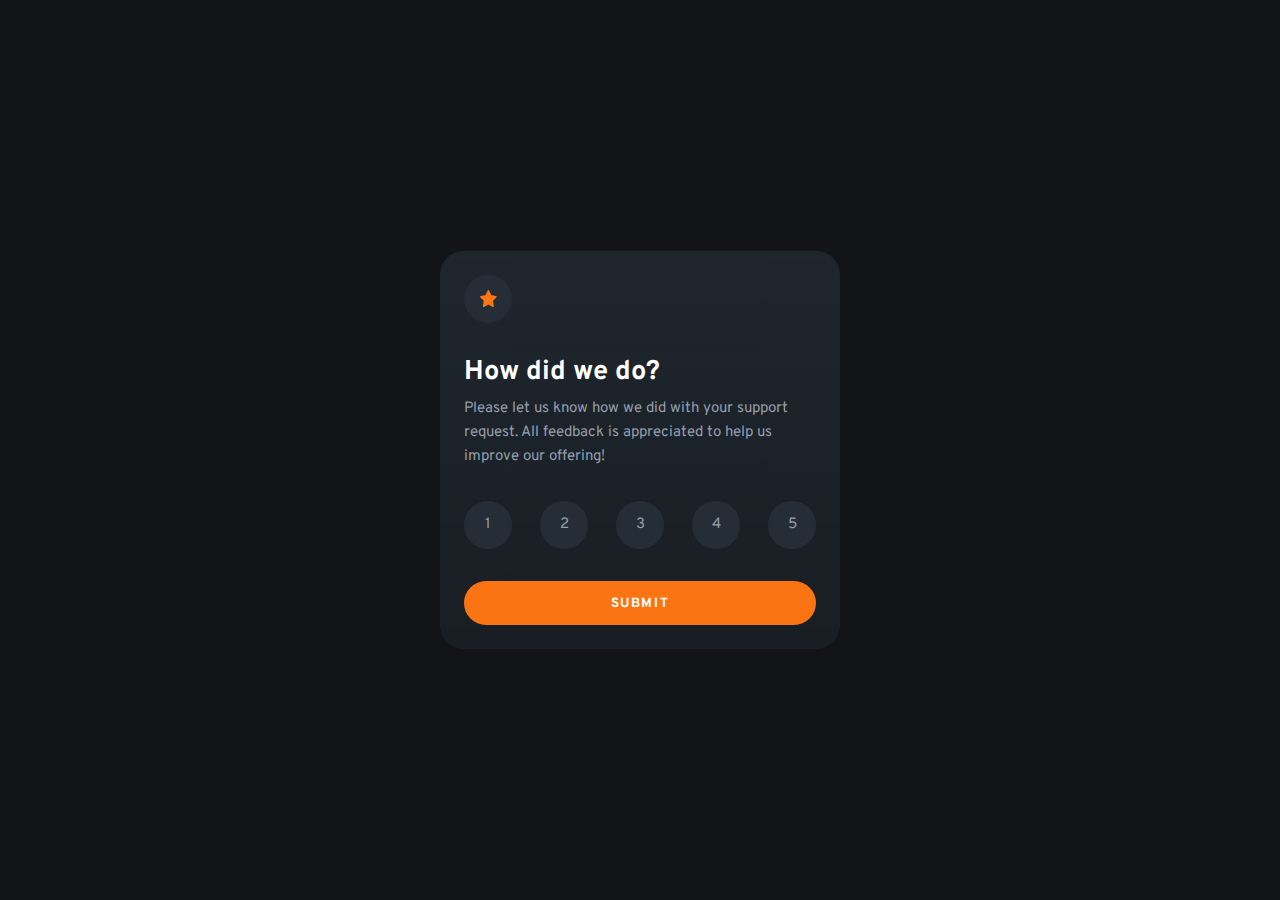
<file: index.html>
<!DOCTYPE html>
<html lang="en">
<head>
    <meta charset="UTF-8">
    <meta name="viewport" content="width=device-width, initial-scale=1.0">
    <title>FME - Interactive rating component</title>
    <link rel="stylesheet" type="text/css" href="style.css" />
    <link rel="icon" type="image/png" href="images/favicon-32x32.png" />
</head>
<body>
    <div id="wrapper">
        <div id="first-card">
            <div>
                <img alt="Star icon" src="images/icon-star.svg" />
            </div>
            <div>
                <h1>How did we do?</h1>
                <p>Please let us know how we did with your support request. All feedback is appreciated to help us improve our offering!</p>
            </div>
            <form>
                <div id="form-ratings">
                    <label for="rating-1" value="1" class="rating-label"><input type="radio" name="rating" value="1" id="rating-1">1</label>
                    <label for="rating-2" value="2" class="rating-label"><input type="radio" name="rating" value="2" id="rating-2">2</label>
                    <label for="rating-3" value="3" class="rating-label"><input type="radio" name="rating" value="3" id="rating-3">3</label>
                    <label for="rating-4" value="4" class="rating-label"><input type="radio" name="rating" value="4" id="rating-4">4</label>
                    <label for="rating-5" value="5" class="rating-label"><input type="radio" name="rating" value="5" id="rating-5">5</label>
                </div>
                <div>
                    <input type="submit" value="submit">
                </div>
            </form>
        </div>
    </div>
    

    <script type="text/javascript" src="script.js"></script>
</body>
</html>
</file>
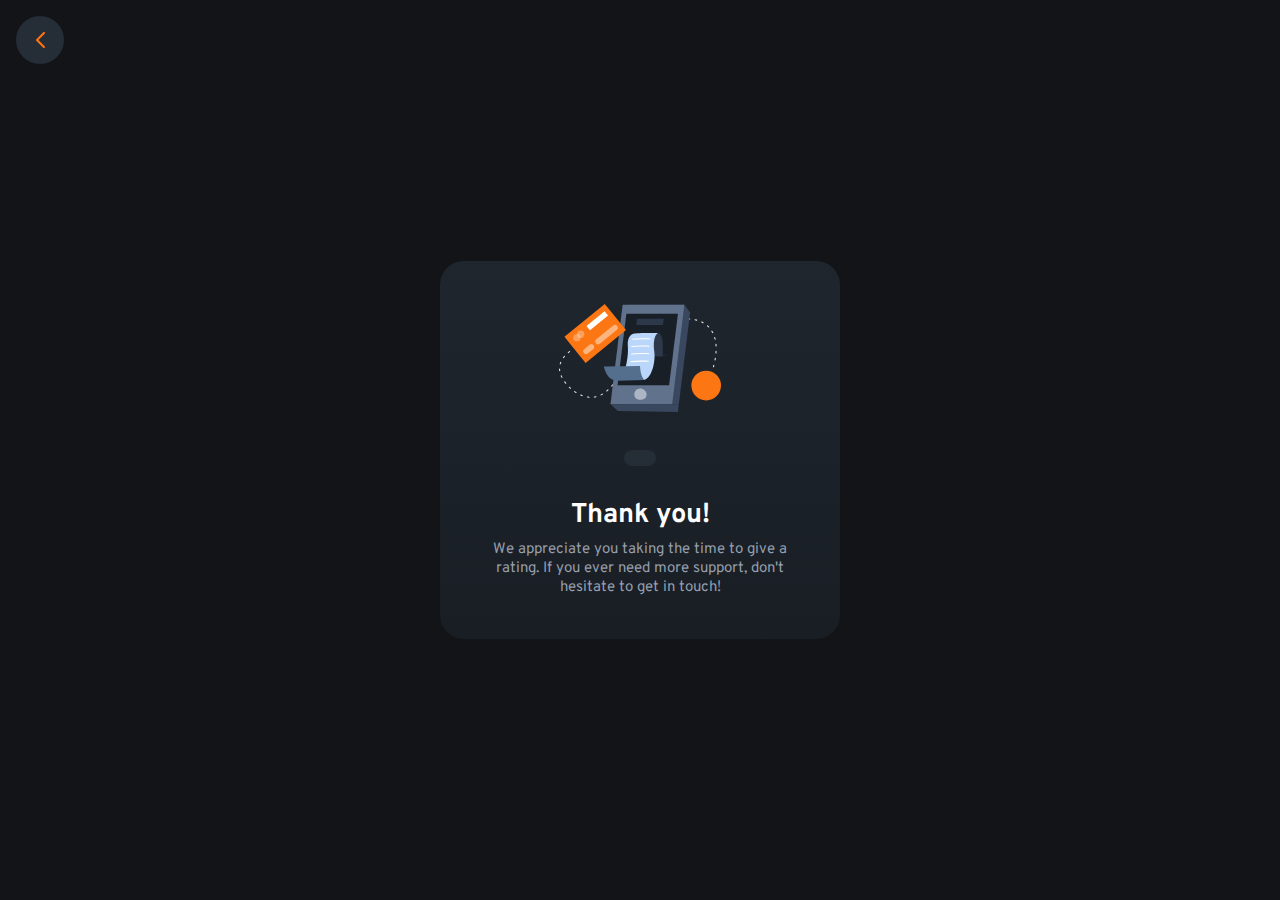
<file: thank-you.html>
<!DOCTYPE html>
<html lang="en">
<head>
    <meta charset="UTF-8">
    <meta name="viewport" content="width=device-width, initial-scale=1.0">
    <title>FME - Interactive rating component</title>
    <link rel="stylesheet" type="text/css" href="style.css" />
    <link rel="icon" type="image/png" href="images/favicon-32x32.png" />
</head>
<body> 
    <a href="/FEM---interactive-rating-component/">
        <?xml version="1.0" ?><!DOCTYPE svg  PUBLIC '-//W3C//DTD SVG 1.1//EN'  'http://www.w3.org/Graphics/SVG/1.1/DTD/svg11.dtd'><svg enable-background="new 0 0 141.732 141.732" height="141.732px" id="Livello_1" version="1.1" viewBox="0 0 141.732 141.732" width="141.732px" xml:space="preserve" xmlns="http://www.w3.org/2000/svg" xmlns:xlink="http://www.w3.org/1999/xlink"><g id="Livello_29"><path d="M105.614,118.681c3.398,3.396,3.4,8.912,0,12.311c-3.396,3.399-8.91,3.398-12.311,0c-0.02-0.02-0.035-0.04-0.053-0.061   l-0.025,0.022l-57.66-57.66l0.024-0.022c-1.61-1.579-2.608-3.775-2.608-6.208c-0.002-2.73,1.258-5.166,3.229-6.762l-0.06-0.058   l57.66-57.66l0.025,0.024c0.018-0.021,0.033-0.039,0.053-0.058c3.4-3.4,8.912-3.4,12.312,0c3.398,3.396,3.398,8.908,0,12.311   c-0.021,0.02-0.041,0.034-0.061,0.054l0.023,0.024L54.043,67.063l51.54,51.54l-0.025,0.021   C105.573,118.646,105.594,118.66,105.614,118.681"/></g><g id="Livello_1_1_"/></svg>
    </a>
    <div id="wrapper">        
        <div id="second-card">
            <div>
                <img alt="Illustration" src="images/illustration-thank-you.svg" />
            </div>
            <div>
                <p id="notification"></p>
            </div>
            <div>
                <h2>Thank you!</h2>
                <p>We appreciate you taking the time to give a rating. If you ever need more support, don't hesitate to get in touch!</p>
            </div>
        </div>
    </div>
    <script type="text/javascript" src="script.js"></script>
</body>
</html>
</file>
<file: style.css>
@font-face {
    font-family: 'Overpass';
    font-weight: 400;
    font-display: swap;
    src: url(fonts/Overpass-Regular.ttf) format(truetype);
}

@font-face {
    font-family: 'Overpass';
    font-weight: 700;
    font-display: swap;
    src: url(fonts/Overpass-Bold.ttf) format(truetype);
}

* {
    margin: 0;
    padding: 0;
    box-sizing: border-box;
}

body {
    background: hsl(216, 12%, 8%);
    font-family: 'Overpass', sans-serif;
    font-size: 15px;
    color: hsl(217, 12%, 63%);
    min-height: 100vh;
    display: grid;
    place-items: center;
}

h1, h2 {
    font-size: 1.7rem;
    color: #fff;
    margin-bottom: .5rem;
}

#wrapper {
    max-width: 400px;
    background: linear-gradient(hsl(213, 19%, 15%), hsl(213, 19%, 12%));
    border-radius: 1.5rem;
    margin: 1rem;
}

#first-card, #second-card {
    display: flex;
    flex-direction: column;
    gap: 2rem;
}

#first-card {
    padding: 1.5rem;
}

#first-card > div:first-child, #form-ratings label {
    display: grid;
    place-items: center;
    border-radius: 50%;
    background: hsl(213, 19%, 18%);
    width: 3rem;
    height: 3rem;
}

#first-card img {
    width: 17px;
    height: 17px;
}

#first-card p {
    line-height: 1.5rem;
}

#first-card input[type=radio] {
    display: none;
}

form {
    display: flex;
    flex-direction: column;
    gap: 2rem;
}

#form-ratings {
    display: flex;
    justify-content: space-between;
}

#form-ratings label {
    cursor: pointer;
}

#form-ratings label:hover {
    color: #fff;
    background-color: hsl(25, 97%, 53%);
}

#form-ratings label.checked {
    color: #fff;
    background-color: hsl(216, 12%, 54%);
}

form input[type=submit] {
    font-family: 'Overpass', sans-serif;
    font-weight: 700;
    text-transform: uppercase;
    color: #fff;
    border-radius: 30px;
    background: hsl(25, 97%, 53%);
    width: 100%;
    padding: .85rem;
    letter-spacing: .1rem;
    border: none;
}

form input[type=submit]:hover {
    background: #fff;
    color: hsl(25, 97%, 53%);
}

#second-card {
    text-align: center;
    padding: 2.65rem 2rem;
}

a:first-child {
    display: grid;
    place-items: center;
    position: absolute;
    top: 1rem;
    left: 1rem;
    border-radius: 50%;
    background: hsl(213, 19%, 18%);
    width: 3rem;
    height: 3rem;
}

a:first-child:hover {
    background: hsl(25, 97%, 53%);
}

a:first-child:hover svg {
    fill: #fff;
}

a svg {
    fill: hsl(25, 97%, 53%);
    width: 17px;
    height: 17px;
}

#notification {
    color: hsl(25, 97%, 53%);
    background: hsl(213, 19%, 18%);
    width: fit-content;
    margin: 0 auto;
    border-radius: 20px;
    padding: .5rem 1rem;
}
</file>
